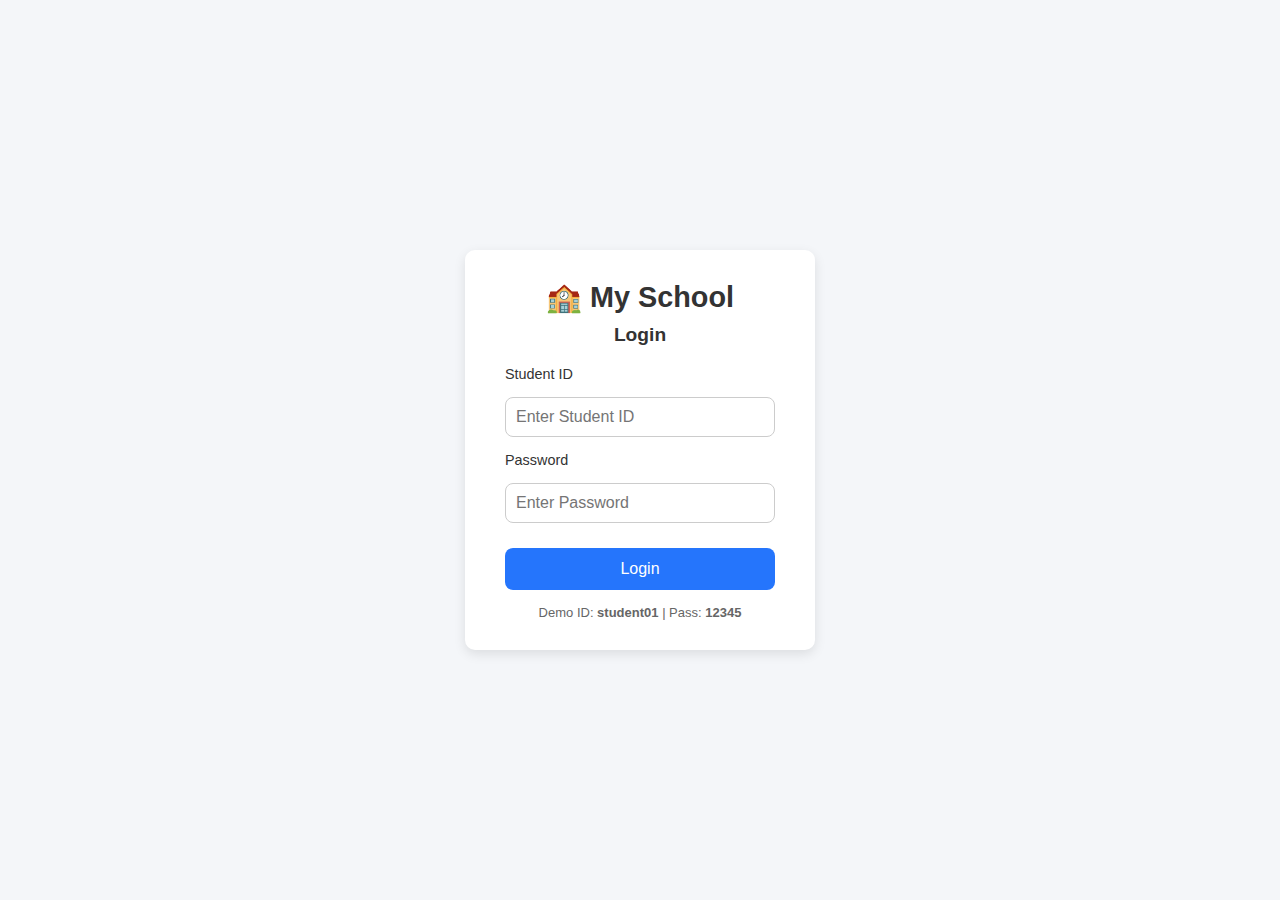
<file: index.html>
<!DOCTYPE html>
<html lang="en">
<head>
  <meta charset="UTF-8">
  <meta name="viewport" content="width=device-width, initial-scale=1.0">
  <title>School Management Login</title>
  <link rel="stylesheet" href="assets/style.css">
</head>
<body>

  <div class="login-container">
    <div class="login-box">
      <h1>🏫 My School</h1>
      <h2>Login</h2>
      
      <form>
        <label for="studentId">Student ID</label>
        <input type="text" id="studentId" placeholder="Enter Student ID">

        <label for="password">Password</label>
        <input type="password" id="password" placeholder="Enter Password">

        <button type="submit">Login</button>
      </form>

      <p class="note">Demo ID: <b>student01</b> | Pass: <b>12345</b></p>
    </div>
  </div>

</body>
</html>
</file>
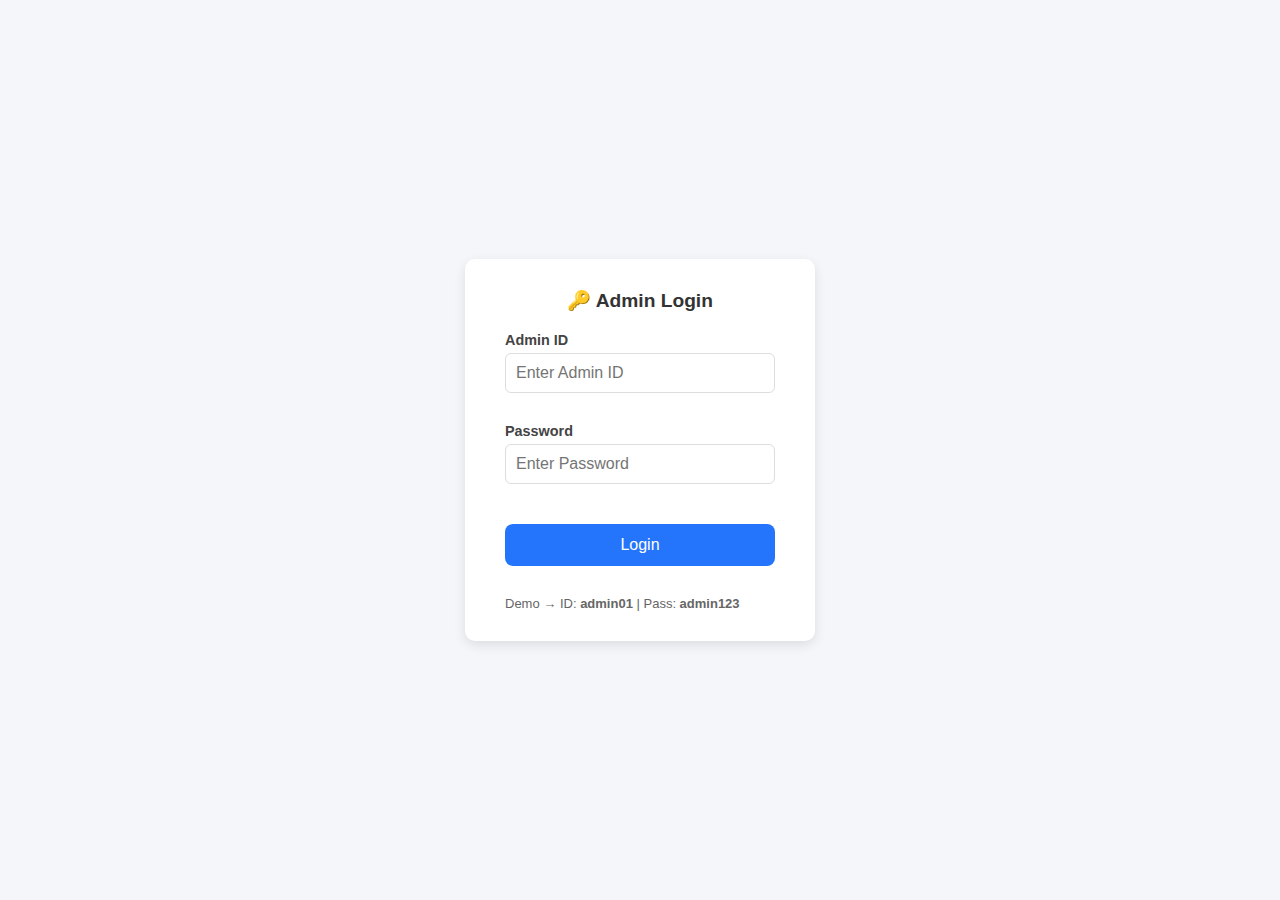
<file: admin-login.html>
<!DOCTYPE html>
<html lang="en">
<head>
  <meta charset="UTF-8">
  <meta name="viewport" content="width=device-width, initial-scale=1.0">
  <title>Admin Login - School Management</title>
  <link rel="stylesheet" href="assets/style.css">
</head>
<body>
  <div class="login-container">
    <div class="login-box">
      <h2>🔑 Admin Login</h2>
      <form id="adminLoginForm">
        <div class="form-group">
          <label for="adminid">Admin ID</label>
          <input type="text" id="adminid" placeholder="Enter Admin ID" required>
        </div>

        <div class="form-group">
          <label for="adminpass">Password</label>
          <input type="password" id="adminpass" placeholder="Enter Password" required>
        </div>

        <button type="submit">Login</button>
        <p class="note">Demo → ID: <b>admin01</b> | Pass: <b>admin123</b></p>
      </form>
      <p id="errorMsg" class="error"></p>
    </div>
  </div>

  <script src="assets/js/admin.js"></script>
</body>
</html>
</file>
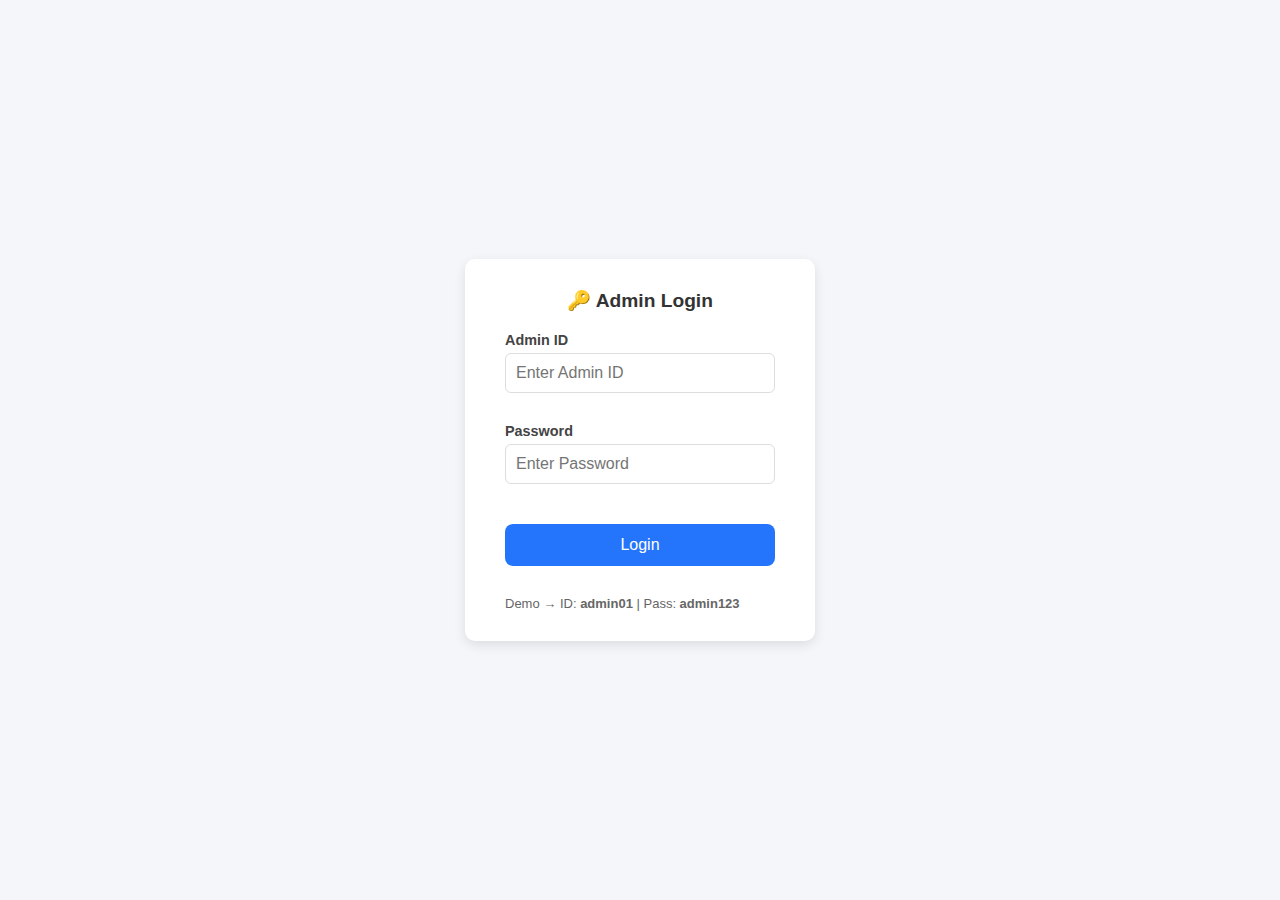
<file: admin.dashboard.html>
<!DOCTYPE html>
<html lang="en">
<head>
  <meta charset="UTF-8">
  <meta name="viewport" content="width=device-width, initial-scale=1.0">
  <title>Admin Dashboard - School Management</title>
  <link rel="stylesheet" href="assets/css/admin.css">
</head>
<body>
  <div class="sidebar">
    <h2>Admin Panel</h2>
    <ul>
      <li><a href="#" data-section="dashboard">📊 Dashboard</a></li>
      <li><a href="#" data-section="students">👨‍🎓 Students</a></li>
      <li><a href="#" data-section="teachers">👨‍🏫 Teachers</a></li>
      <li><a href="#" data-section="admission">📝 Admission</a></li>
      <li><a href="#" data-section="fees">💰 Fees</a></li>
      <li><a href="#" data-section="salary">💵 Salary</a></li>
      <li><a href="#" data-section="results">📑 Results</a></li>
    </ul>
    <button id="logoutBtn" class="logout">🚪 Logout</button>
  </div>

  <div class="main-content">
    <header>
      <h1>Welcome, Admin</h1>
    </header>

    <!-- Dashboard -->
    <section id="dashboard" class="section active">
      <h2>📊 Overview</h2>
      <div class="cards">
        <div class="card">Total Students: <span id="totalStudents">0</span></div>
        <div class="card">Total Teachers: <span id="totalTeachers">0</span></div>
        <div class="card">Pending Admissions: <span id="pendingAdmissions">0</span></div>
      </div>
    </section>

    <!-- Students -->
    <section id="students" class="section">
      <h2>👨‍🎓 Manage Students</h2>
      <form id="addStudentForm">
        <input type="text" id="studentName" placeholder="Student Name" required>
        <input type="text" id="studentId" placeholder="Student ID" required>
        <input type="password" id="studentPass" placeholder="Password" required>
        <button type="submit">Add Student</button>
      </form>
      <table>
        <thead>
          <tr>
            <th>Name</th>
            <th>ID</th>
            <th>Password</th>
          </tr>
        </thead>
        <tbody id="studentList"></tbody>
      </table>
    </section>

    <!-- Teachers -->
    <section id="teachers" class="section">
      <h2>👨‍🏫 Manage Teachers</h2>
      <form id="addTeacherForm">
        <input type="text" id="teacherName" placeholder="Teacher Name" required>
        <input type="text" id="teacherId" placeholder="Teacher ID" required>
        <input type="password" id="teacherPass" placeholder="Password" required>
        <button type="submit">Add Teacher</button>
      </form>
      <table>
        <thead>
          <tr>
            <th>Name</th>
            <th>ID</th>
            <th>Password</th>
          </tr>
        </thead>
        <tbody id="teacherList"></tbody>
      </table>
    </section>

    <!-- Admission -->
    <section id="admission" class="section">
      <h2>📝 Admission Notices</h2>
      <textarea id="admissionNotice" placeholder="Write admission notice..."></textarea>
      <button id="saveAdmission">Save Notice</button>
      <div id="admissionList"></div>
    </section>

    <!-- Fees -->
    <section id="fees" class="section">
      <h2>💰 Student Fees</h2>
      <form id="feeForm">
        <input type="text" id="feeStudentId" placeholder="Student ID" required>
        <input type="number" id="feeAmount" placeholder="Fee Amount" required>
        <button type="submit">Add Fee</button>
      </form>
      <ul id="feeList"></ul>
    </section>

    <!-- Salary -->
    <section id="salary" class="section">
      <h2>💵 Teacher Salary</h2>
      <form id="salaryForm">
        <input type="text" id="salaryTeacherId" placeholder="Teacher ID" required>
        <input type="number" id="salaryAmount" placeholder="Salary Amount" required>
        <button type="submit">Add Salary</button>
      </form>
      <ul id="salaryList"></ul>
    </section>

    <!-- Results -->
    <section id="results" class="section">
      <h2>📑 Student Results</h2>
      <form id="resultForm">
        <input type="text" id="resultStudentId" placeholder="Student ID" required>
        <input type="text" id="resultSubject" placeholder="Subject" required>
        <input type="number" id="resultMarks" placeholder="Marks" required>
        <button type="submit">Add Result</button>
      </form>
      <ul id="resultList"></ul>
    </section>
  </div>

  <script src="assets/js/admin.js"></script>
</body>
</html>
</file>
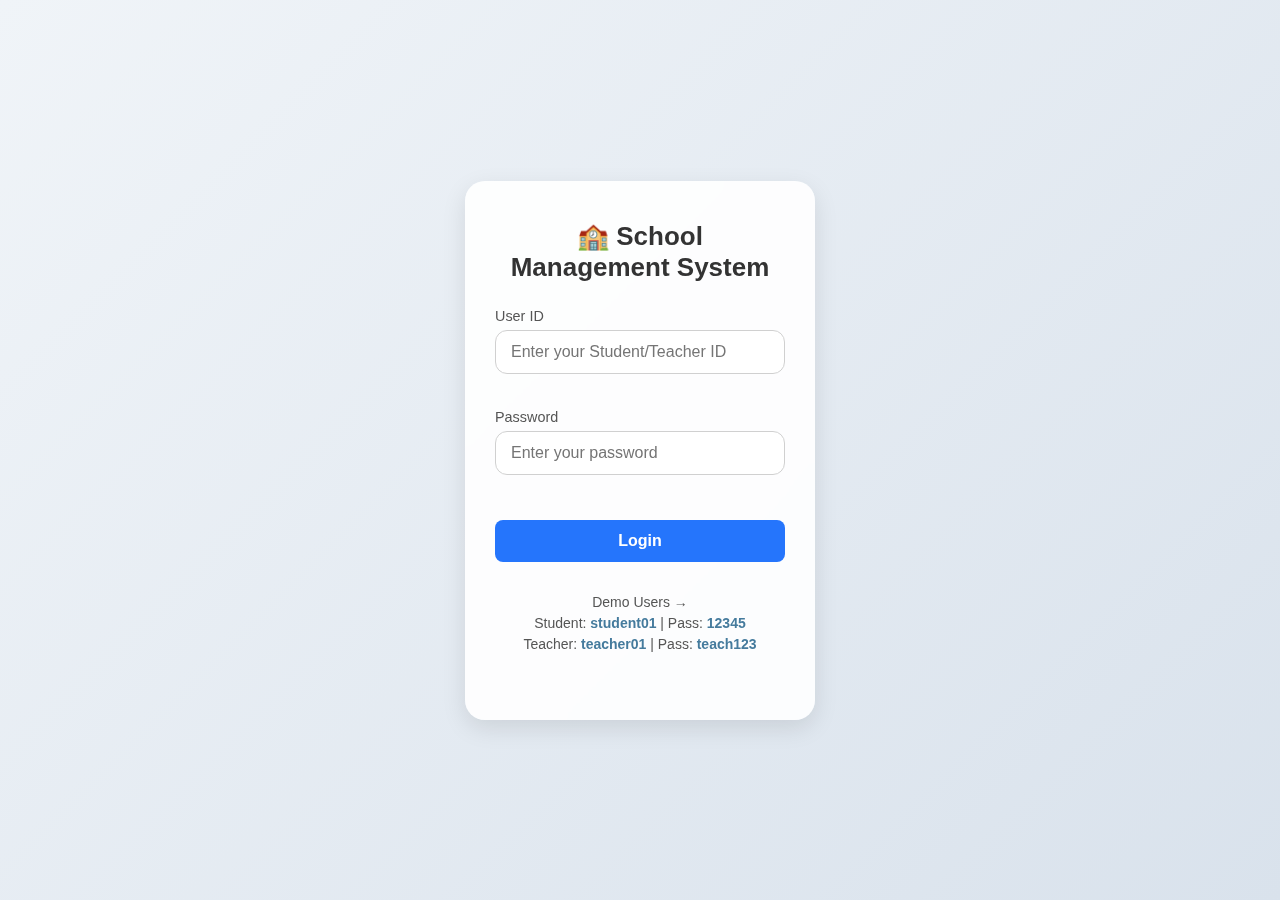
<file: attendance.html>
<!DOCTYPE html>
<html lang="en">
<head>
  <meta charset="UTF-8">
  <meta name="viewport" content="width=device-width, initial-scale=1.0">
  <title>Attendance - My School</title>
  <link rel="stylesheet" href="assets/style.css">
</head>
<body>

<div class="dashboard">

  <!-- Sidebar -->
  <aside class="sidebar">
    <h2>🏫 My School</h2>
    <nav>
      <ul>
        <li><a href="dashboard.html">Dashboard</a></li>
        <li><a href="students.html">Students</a></li>
        <li><a href="teachers.html">Teachers</a></li>
        <li><a href="routine.html">Routine</a></li>
        <li><a href="attendance.html" class="active">Attendance</a></li>
        <li><a href="fees.html">Fees</a></li>
        <li><a href="results.html">Results</a></li>
      </ul>
    </nav>
    <button id="logoutBtn" class="logout">Logout</button>
  </aside>

  <!-- Main Content -->
  <main class="main-content">
    <header class="header">
      <h1>Attendance</h1>
    </header>

    <section class="table-section">
      <h2>Mark Attendance</h2>
      <table class="styled-table" id="attendanceTable">
        <thead>
          <tr>
            <th>ID</th>
            <th>Name</th>
            <th>Class</th>
            <th>Section</th>
            <th>Attendance</th>
          </tr>
        </thead>
        <tbody>
          <!-- JS populate -->
        </tbody>
      </table>
      <button id="saveAttendance" class="btn-add">Save Attendance</button>
    </section>
  </main>

</div>

<script src="assets/js/attendence.js"></script>
</body>
</html>
</file>
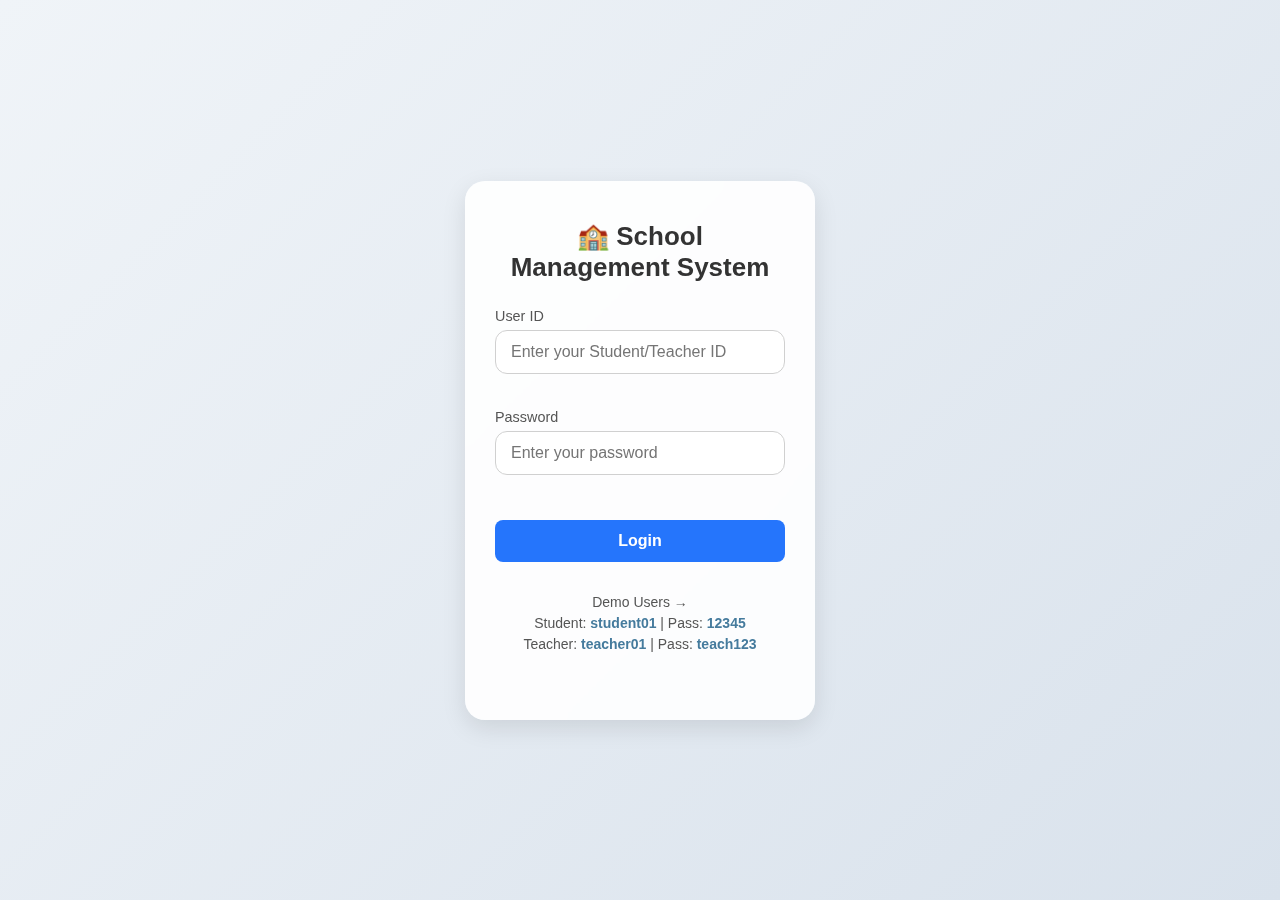
<file: dashboard.html>
<!DOCTYPE html>
<html lang="en">
<head>
  <meta charset="UTF-8">
  <meta name="viewport" content="width=device-width, initial-scale=1.0">
  <title>School Dashboard</title>
  <link rel="stylesheet" href="assets/style.css">
</head>
<body>

  <div class="dashboard">

    <!-- Sidebar -->
    <aside class="sidebar">
      <h2>🏫 My School</h2>
      <nav>
        <ul>
          <li><a href="dashboard.html" class="active">Dashboard</a></li>
          <li><a href="students.html">Students</a></li>
          <li><a href="teachers.html">Teachers</a></li>
          <li><a href="routine.html">Routine</a></li>
          <li><a href="attendance.html">Attendance</a></li>
          <li><a href="fees.html">Fees</a></li>
          <li><a href="results.html">Results</a></li>
        </ul>
      </nav>
      <button id="logoutBtn" class="logout">Logout</button>
    </aside>

    <!-- Main Content -->
    <main class="main-content">

      <!-- Header -->
      <header class="header">
        <h1>Dashboard</h1>
        <span id="welcomeUser"></span>
      </header>

      <!-- Dashboard Cards -->
      <section class="cards">
        <div class="card">
          <h3>Total Students</h3>
          <p>120</p>
        </div>
        <div class="card">
          <h3>Total Teachers</h3>
          <p>15</p>
        </div>
        <div class="card">
          <h3>Attendance Today</h3>
          <p>95%</p>
        </div>
        <div class="card">
          <h3>Pending Fees</h3>
          <p>20</p>
        </div>
      </section>

      <!-- Notices -->
      <section class="notices">
        <h2>📢 Notices</h2>
        <ul>
          <li>Exam starts from 20th Sept</li>
          <li>Fees submission deadline: 15th Sept</li>
          <li>Holiday on 25th Sept</li>
        </ul>
      </section>

    </main>

  </div>

  <!-- JS -->
  <script src="assets/js/dashboard.js"></script>
</body>
</html>
</file>
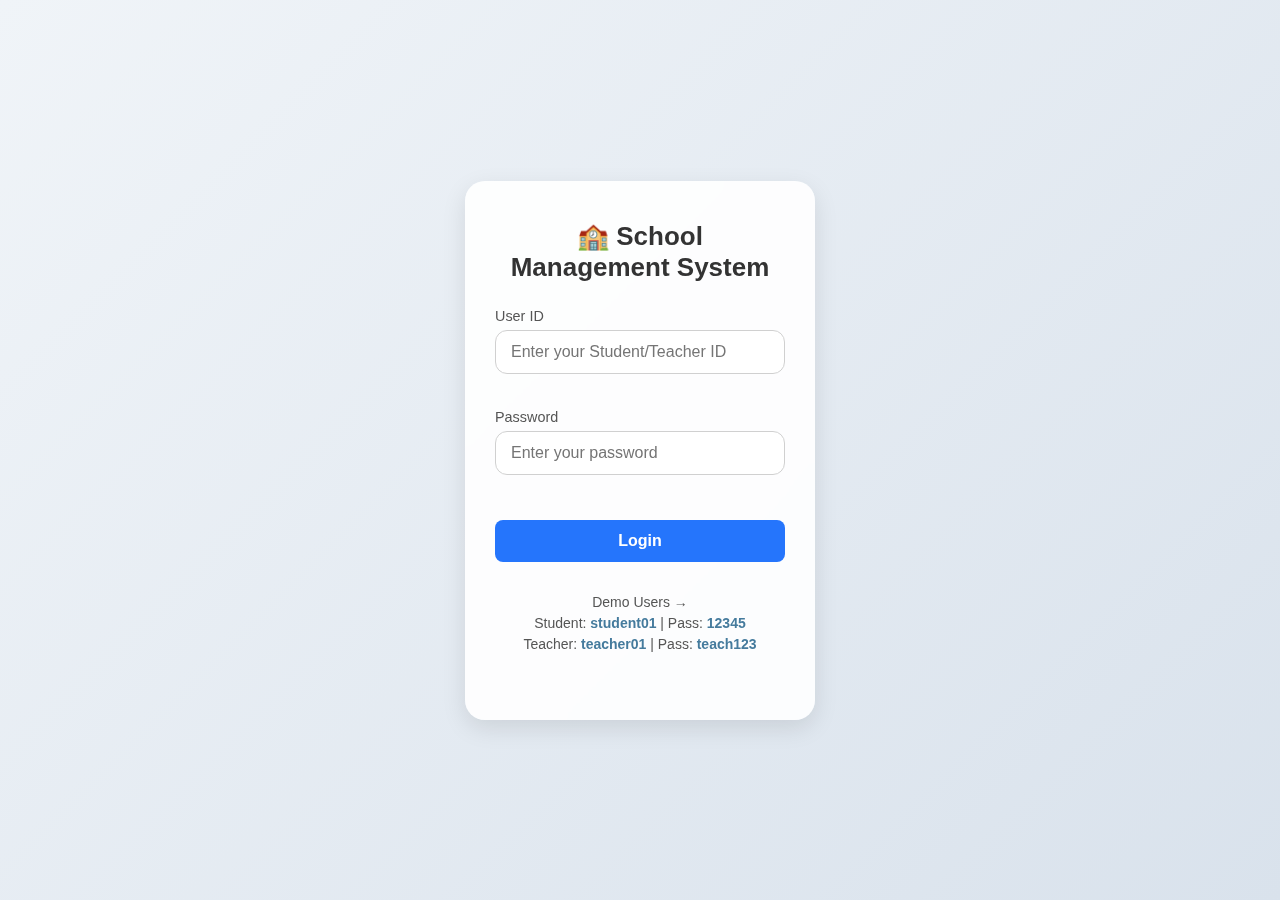
<file: fees.html>
<!DOCTYPE html>
<html lang="en">
<head>
  <meta charset="UTF-8">
  <meta name="viewport" content="width=device-width, initial-scale=1.0">
  <title>Fees - My School</title>
  <link rel="stylesheet" href="assets/style.css">
</head>
<body>

<div class="dashboard">

  <!-- Sidebar -->
  <aside class="sidebar">
    <h2>🏫 My School</h2>
    <nav>
      <ul>
        <li><a href="dashboard.html">Dashboard</a></li>
        <li><a href="students.html">Students</a></li>
        <li><a href="teachers.html">Teachers</a></li>
        <li><a href="routine.html">Routine</a></li>
        <li><a href="attendance.html">Attendance</a></li>
        <li><a href="fees.html" class="active">Fees</a></li>
        <li><a href="results.html">Results</a></li>
      </ul>
    </nav>
    <button id="logoutBtn" class="logout">Logout</button>
  </aside>

  <!-- Main Content -->
  <main class="main-content">
    <header class="header">
      <h1>Fees</h1>
    </header>

    <!-- Cards -->
    <section class="student-cards" id="feeCards">
      <!-- JS populate -->
    </section>

    <!-- Table -->
    <section class="table-section">
      <h2>All Students Fees</h2>
      <table class="styled-table" id="feesTable">
        <thead>
          <tr>
            <th>ID</th>
            <th>Name</th>
            <th>Class</th>
            <th>Section</th>
            <th>Amount ($)</th>
            <th>Status</th>
            <th>Action</th>
          </tr>
        </thead>
        <tbody>
          <!-- JS populate -->
        </tbody>
      </table>
    </section>
  </main>

</div>

<script src="assets/js/fees.js"></script>
</body>
</html>
</file>
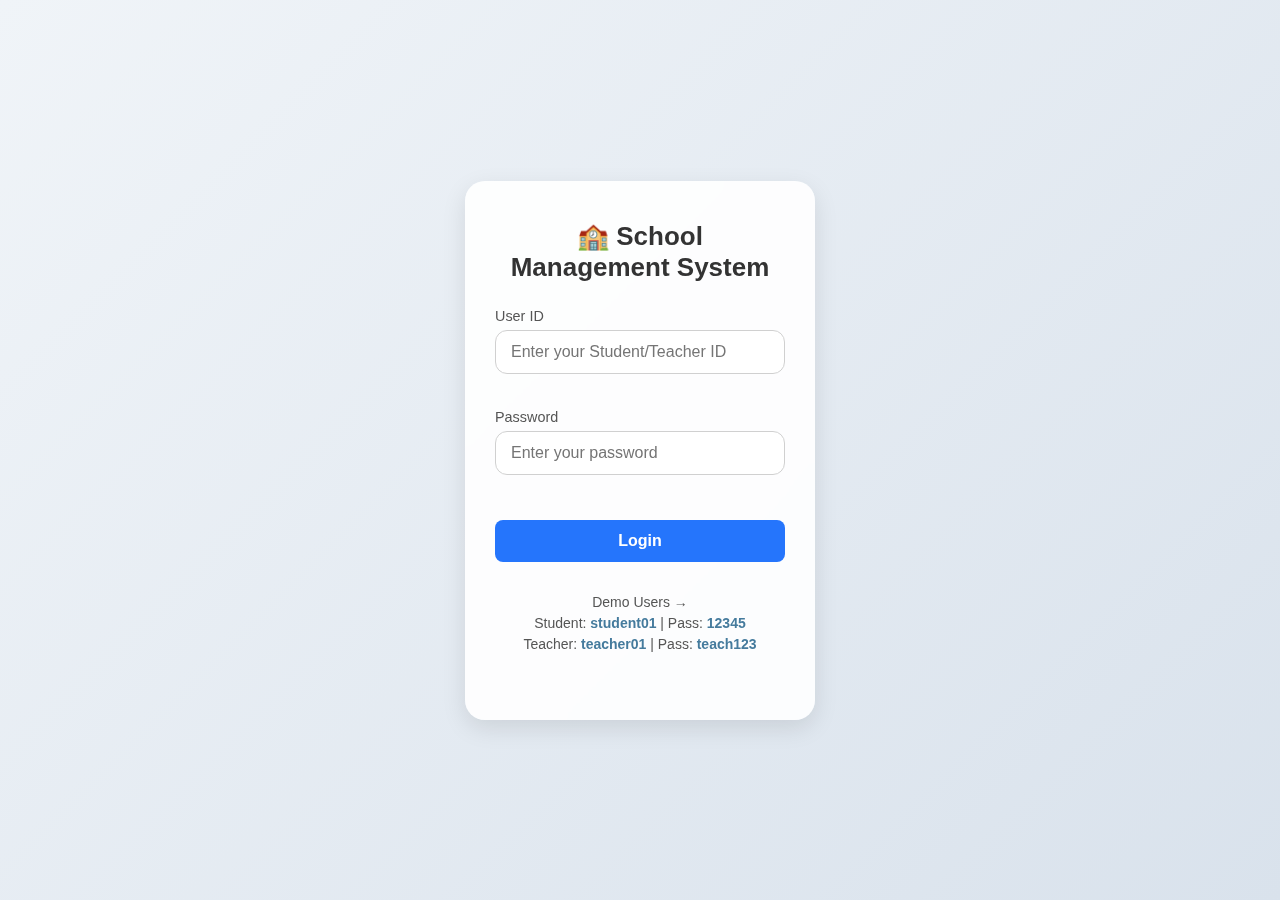
<file: login.html>
<!DOCTYPE html>
<html lang="en">
<head>
  <meta charset="UTF-8">
  <meta name="viewport" content="width=device-width, initial-scale=1.0">
  <title>School Management - Login</title>
  <link rel="stylesheet" href="assets/style.css">
  <style>
    /* ===== General Reset ===== */
    * { margin:0; padding:0; box-sizing:border-box; font-family: 'Poppins', sans-serif; }
    body { height:100vh; display:flex; justify-content:center; align-items:center; background: linear-gradient(135deg, #f0f4f8, #d9e2ec); }

    /* ===== Login Container ===== */
    .login-container { width:100%; max-width:400px; padding:20px; }

    /* ===== Glass Login Box ===== */
    .login-box {
      background: rgba(255, 255, 255, 0.9);
      backdrop-filter: blur(10px);
      border-radius: 20px;
      padding: 40px 30px;
      box-shadow: 0 8px 25px rgba(0,0,0,0.1);
      text-align: center;
      transition: 0.3s ease;
    }
    .login-box:hover { transform: translateY(-5px); box-shadow: 0 12px 35px rgba(0,0,0,0.15); }
    .login-box h2 { font-size:26px; color:#333; margin-bottom:25px; }

    /* ===== Form Fields ===== */
    .form-group { margin-bottom:20px; text-align:left; }
    .form-group label { display:block; margin-bottom:6px; font-weight:500; color:#555; }
    .form-group input {
      width:100%; padding:12px 15px; border-radius:12px; border:1px solid #d0d0d0; font-size:16px; transition:0.3s;
    }
    .form-group input:focus { border-color:#a8dadc; outline:none; box-shadow:0 0 10px rgba(168,218,220,0.4); }

    /* ===== Button ===== */
    button {
      width:100%; padding:14px; border:none; border-radius:12px; background:#a8dadc; color:#fff; font-size:16px; font-weight:600; cursor:pointer; transition:0.3s;
    }
    button:hover { background:#457b9d; transform:translateY(-2px); box-shadow:0 6px 15px rgba(70,123,157,0.4); }

    /* ===== Note ===== */
    .note { font-size:14px; margin-top:15px; color:#555; line-height:1.5; text-align:center; }
    .note b { color:#457b9d; }

    /* ===== Error message ===== */
    .error { color:#e63946; font-weight:500; margin-top:10px; text-align:center; }

    /* ===== Responsive ===== */
    @media(max-width:480px){ .login-box{ padding:30px 20px; } }
  </style>
</head>
<body>

  <div class="login-container">
    <div class="login-box">
      <h2>🏫 School Management System</h2>

      <form id="loginForm">
        <div class="form-group">
          <label for="userid">User ID</label>
          <input type="text" id="userid" placeholder="Enter your Student/Teacher ID" required>
        </div>

        <div class="form-group">
          <label for="password">Password</label>
          <input type="password" id="password" placeholder="Enter your password" required>
        </div>

        <button type="submit">Login</button>

        <p class="note">
          Demo Users → <br>
          Student: <b>student01</b> | Pass: <b>12345</b><br>
          Teacher: <b>teacher01</b> | Pass: <b>teach123</b>
        </p>

        <p id="errorMsg" class="error"></p>
      </form>
    </div>
  </div>

  <script>
    // ===== Demo login functionality =====
    const loginForm = document.getElementById('loginForm');
    const errorMsg = document.getElementById('errorMsg');

    loginForm.addEventListener('submit', function(e){
      e.preventDefault();

      const userid = document.getElementById('userid').value.trim();
      const password = document.getElementById('password').value.trim();

      // Demo users
      const users = [
        { id:'student01', pass:'12345', role:'student' },
        { id:'teacher01', pass:'teach123', role:'teacher' }
      ];

      const user = users.find(u => u.id === userid && u.pass === password);

      if(user){
        localStorage.setItem('loggedInUser', JSON.stringify(user));
        if(user.role === 'teacher'){
          window.location.href = 'teacher.dashboard.html';
        } else {
          window.location.href = 'student.dashboard.html';
        }
      } else {
        errorMsg.textContent = "Invalid ID or Password!";
      }
    });
  </script>

</body>
</html>
</file>
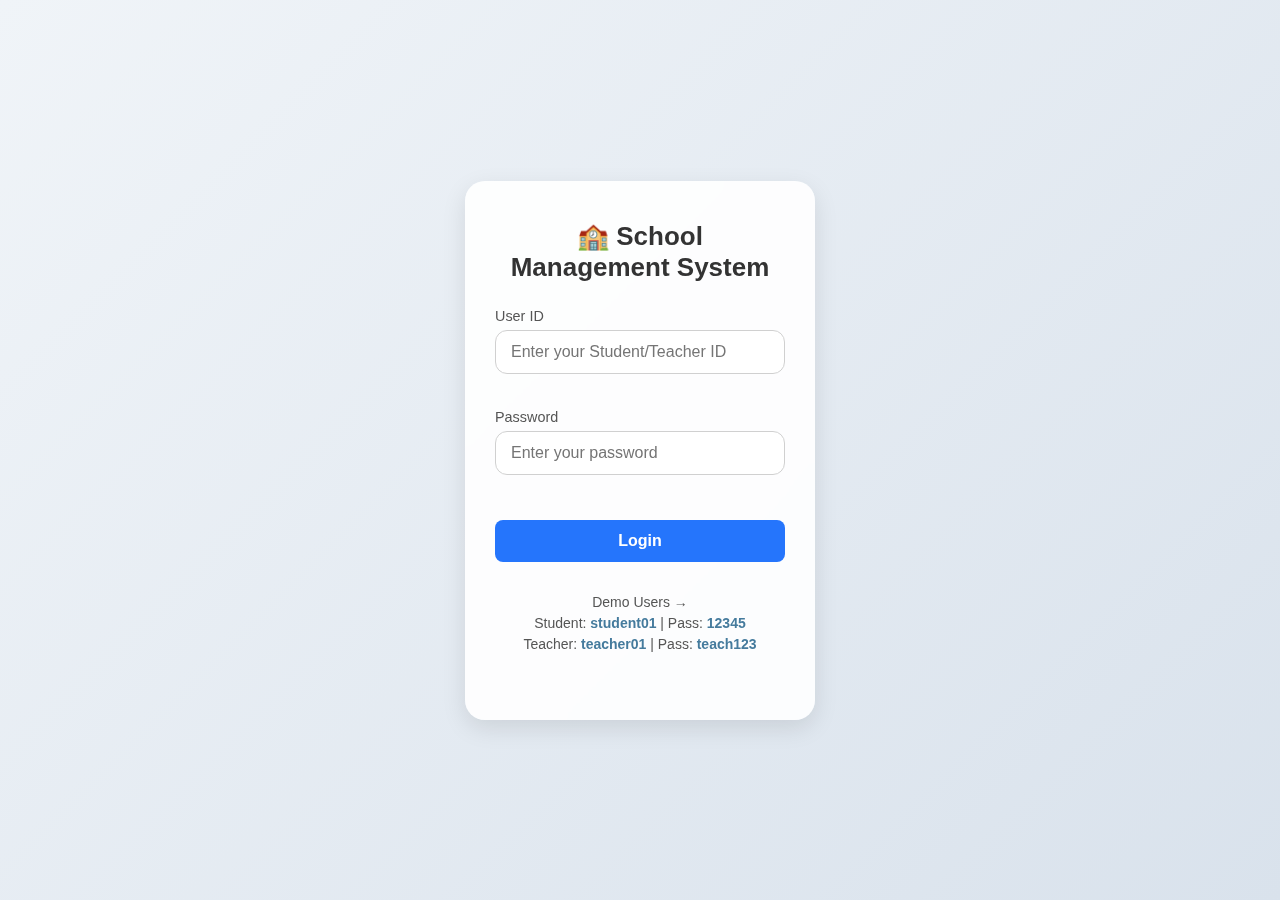
<file: results.html>
<!DOCTYPE html>
<html lang="en">
<head>
  <meta charset="UTF-8">
  <meta name="viewport" content="width=device-width, initial-scale=1.0">
  <title>Results - My School</title>
  <link rel="stylesheet" href="assets/style.css">
</head>
<body>

<div class="dashboard">

  <!-- Sidebar -->
  <aside class="sidebar">
    <h2>🏫 My School</h2>
    <nav>
      <ul>
        <li><a href="dashboard.html">Dashboard</a></li>
        <li><a href="students.html">Students</a></li>
        <li><a href="teachers.html">Teachers</a></li>
        <li><a href="routine.html">Routine</a></li>
        <li><a href="attendance.html">Attendance</a></li>
        <li><a href="fees.html">Fees</a></li>
        <li><a href="results.html" class="active">Results</a></li>
      </ul>
    </nav>
    <button id="logoutBtn" class="logout">Logout</button>
  </aside>

  <!-- Main Content -->
  <main class="main-content">
    <header class="header">
      <h1>Results</h1>
    </header>

    <!-- Cards -->
    <section class="student-cards" id="resultCards">
      <!-- JS populate -->
    </section>

    <!-- Table -->
    <section class="table-section">
      <h2>All Students Results</h2>
      <table class="styled-table" id="resultsTable">
        <thead>
          <tr>
            <th>ID</th>
            <th>Name</th>
            <th>Class</th>
            <th>Section</th>
            <th>Result</th>
            <th>Action</th>
          </tr>
        </thead>
        <tbody>
          <!-- JS populate -->
        </tbody>
      </table>
    </section>
  </main>

</div>

<script src="assets/js/result.js"></script>
</body>
</html>
</file>
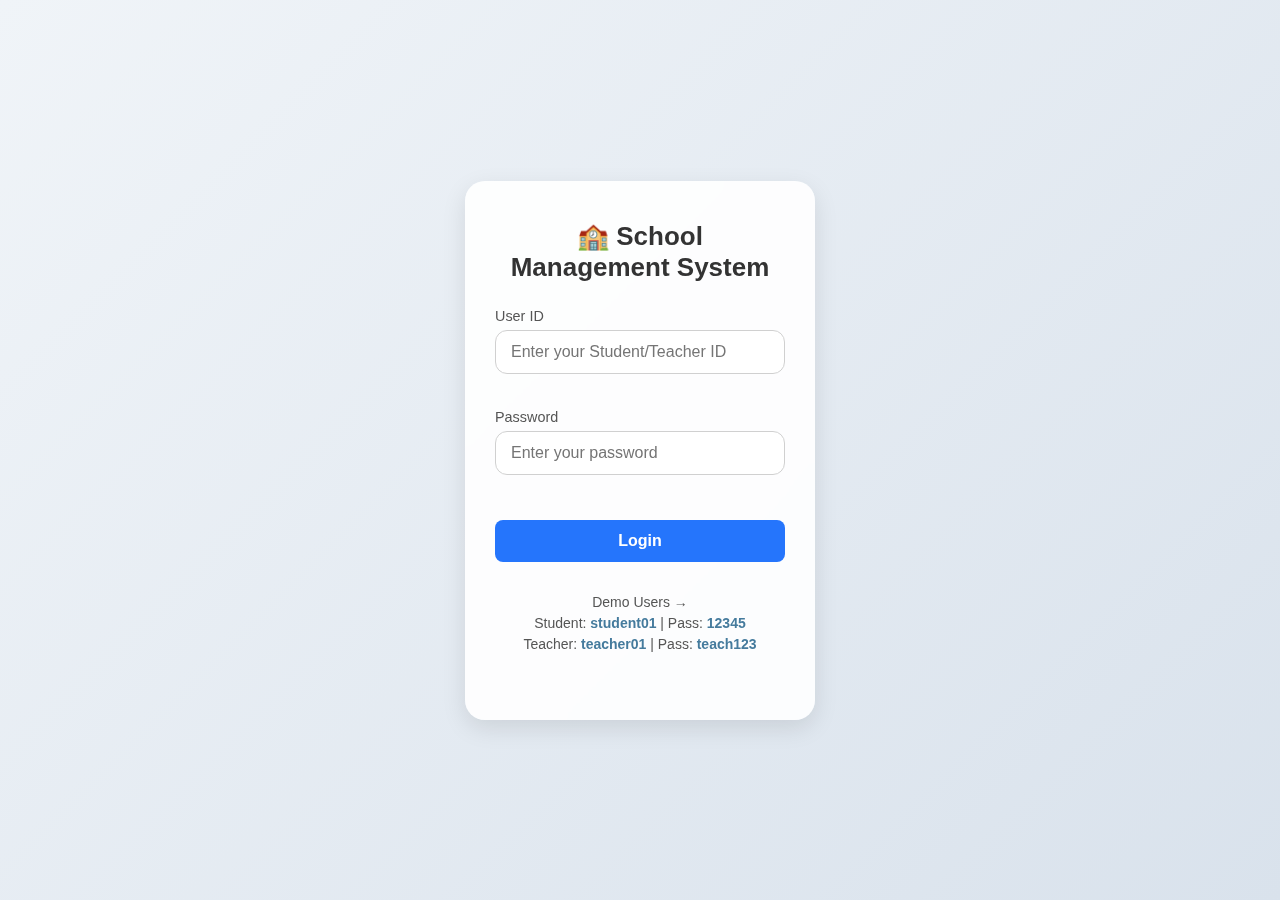
<file: students.html>
<!DOCTYPE html>
<html lang="en">
<head>
  <meta charset="UTF-8">
  <meta name="viewport" content="width=device-width, initial-scale=1.0">
  <title>Students - My School</title>
  <link rel="stylesheet" href="assets/style.css">
</head>
<body>

  <div class="dashboard">

    <!-- Sidebar -->
    <aside class="sidebar">
      <h2>🏫 My School</h2>
      <nav>
        <ul>
          <li><a href="dashboard.html">Dashboard</a></li>
          <li><a href="students.html" class="active">Students</a></li>
          <li><a href="teachers.html">Teachers</a></li>
          <li><a href="routine.html">Routine</a></li>
          <li><a href="attendance.html">Attendance</a></li>
          <li><a href="fees.html">Fees</a></li>
          <li><a href="results.html">Results</a></li>
        </ul>
      </nav>
      <button id="logoutBtn" class="logout">Logout</button>
    </aside>

    <!-- Main Content -->
    <main class="main-content">
      <header class="header">
        <h1>Students</h1>
        <button id="addStudentBtn" class="btn-add">+ Add Student</button>
      </header>

      <!-- Students Cards -->
      <section class="student-cards" id="studentCards">
        <!-- JS will populate cards -->
      </section>

      <!-- Students Table -->
      <section class="table-section">
        <h2>Student Details</h2>
        <table class="styled-table" id="studentTable">
          <thead>
            <tr>
              <th>ID</th>
              <th>Name</th>
              <th>Class</th>
              <th>Section</th>
              <th>Result</th>
              <th>Fees</th>
              <th>Attendance</th>
              <th>Action</th>
            </tr>
          </thead>
          <tbody>
            <!-- JS will populate -->
          </tbody>
        </table>
      </section>
    </main>

  </div>

  <script src="assets/js/students.js"></script>
</body>
</html>
</file>
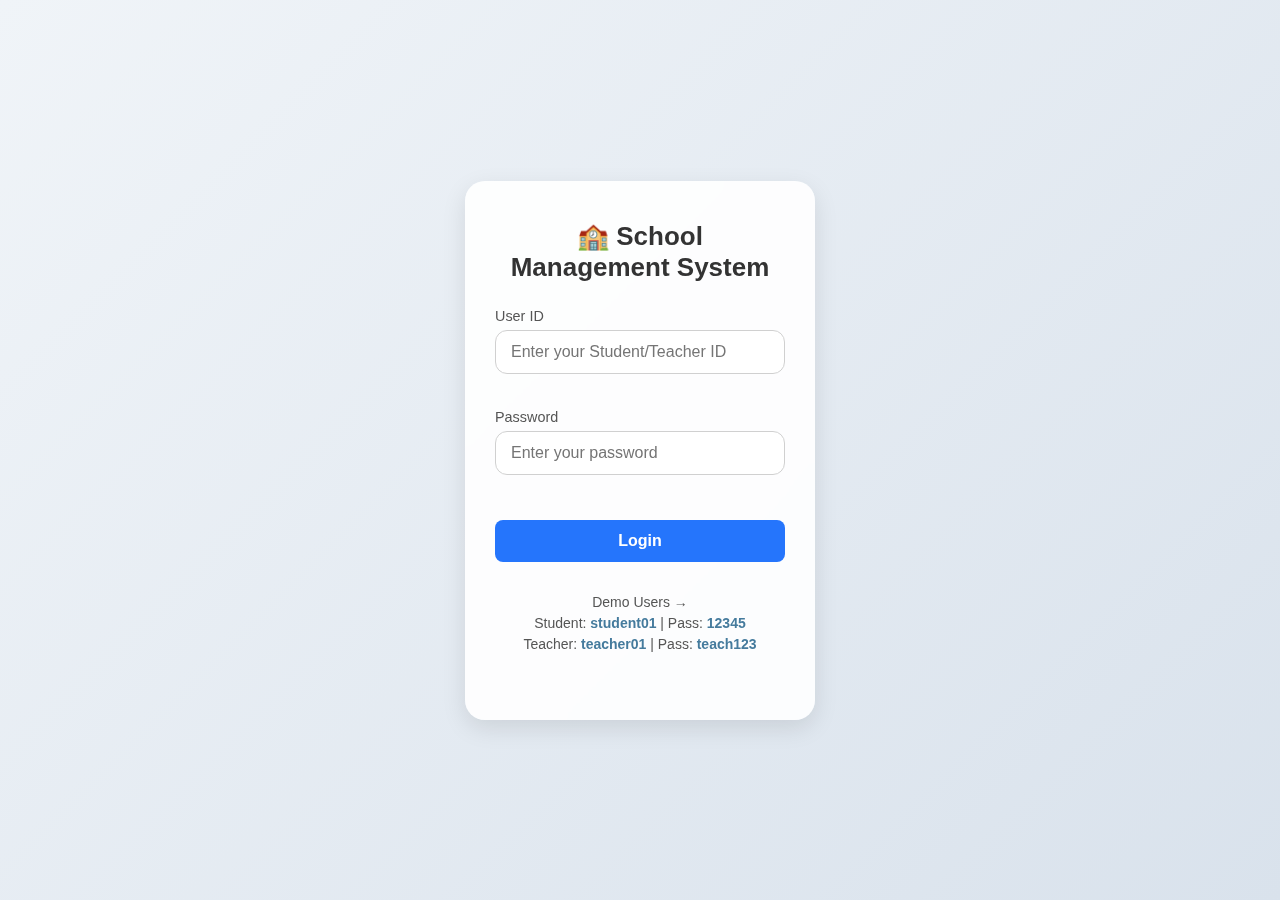
<file: teachers.html>
<!DOCTYPE html>
<html lang="en">
<head>
  <meta charset="UTF-8">
  <meta name="viewport" content="width=device-width, initial-scale=1.0">
  <title>Teachers - My School</title>
  <link rel="stylesheet" href="assets/style.css">
</head>
<body>

<div class="dashboard">

  <!-- Sidebar -->
  <aside class="sidebar">
    <h2>🏫 My School</h2>
    <nav>
      <ul>
        <li><a href="dashboard.html">Dashboard</a></li>
        <li><a href="students.html">Students</a></li>
        <li><a href="teachers.html" class="active">Teachers</a></li>
        <li><a href="routine.html">Routine</a></li>
        <li><a href="attendance.html">Attendance</a></li>
        <li><a href="fees.html">Fees</a></li>
        <li><a href="results.html">Results</a></li>
      </ul>
    </nav>
    <button id="logoutBtn" class="logout">Logout</button>
  </aside>

  <!-- Main Content -->
  <main class="main-content">
    <header class="header">
      <h1>Students</h1>
      <button id="addStudentBtn" class="btn-add">+ Add Student</button>
    </header>

    <!-- Student Cards -->
    <section class="student-cards" id="studentCards">
      <!-- JS will populate -->
    </section>

    <!-- Student Table -->
    <section class="table-section">
      <h2>All Students</h2>
      <table class="styled-table" id="studentTable">
        <thead>
          <tr>
            <th>ID</th>
            <th>Name</th>
            <th>Class</th>
            <th>Section</th>
            <th>Attendance</th>
            <th>Action</th>
          </tr>
        </thead>
        <tbody>
          <!-- JS will populate -->
        </tbody>
      </table>
    </section>
  </main>

</div>

<!-- Student Detail Modal -->
<div id="studentModal" class="modal">
  <div class="modal-content">
    <span class="close">&times;</span>
    <h2>Student Details</h2>
    <div id="modalBody">
      <!-- JS will populate details -->
    </div>
  </div>
</div>

<script src="assets/js/teachers.js"></script>
</body>
</html>
</file>
<file: assets/css/admin.css>
body {
    margin: 0;
    font-family: Arial, sans-serif;
    display: flex;
  }
  
  .sidebar {
    width: 220px;
    background: #2c3e50;
    color: white;
    height: 100vh;
    padding: 20px;
  }
  
  .sidebar h2 {
    text-align: center;
    margin-bottom: 20px;
  }
  
  .sidebar ul {
    list-style: none;
    padding: 0;
  }
  
  .sidebar ul li {
    margin: 15px 0;
  }
  
  .sidebar ul li a {
    color: white;
    text-decoration: none;
    display: block;
    padding: 8px;
    border-radius: 5px;
  }
  
  .sidebar ul li a:hover {
    background: #34495e;
  }
  
  .logout {
    margin-top: 20px;
    width: 100%;
    padding: 10px;
    background: #e74c3c;
    border: none;
    color: white;
    border-radius: 5px;
    cursor: pointer;
  }
  
  .main-content {
    flex: 1;
    padding: 20px;
    background: #ecf0f1;
    overflow-y: auto;
  }
  
  header h1 {
    margin-bottom: 20px;
  }
  
  .section {
    display: none;
    margin-top: 20px;
  }
  
  .section.active {
    display: block;
  }
  
  .cards {
    display: flex;
    gap: 20px;
  }
  
  .card {
    background: white;
    padding: 15px;
    border-radius: 10px;
    box-shadow: 0 2px 5px rgba(0,0,0,0.1);
    flex: 1;
    text-align: center;
  }
  
  form {
    margin-bottom: 15px;
    display: flex;
    gap: 10px;
    flex-wrap: wrap;
  }
  
  form input, form textarea, form button {
    padding: 8px;
    border: 1px solid #ccc;
    border-radius: 5px;
  }
  
  form button {
    background: #3498db;
    color: white;
    border: none;
    cursor: pointer;
  }
  
  form button:hover {
    background: #2980b9;
  }
  
  table {
    width: 100%;
    border-collapse: collapse;
    background: white;
  }
  
  table th, table td {
    border: 1px solid #ddd;
    padding: 8px;
    text-align: center;
  }
  
  table th {
    background: #3498db;
    color: white;
  }
</file>
<file: assets/style.css>
/* Reset */
* {
    margin: 0;
    padding: 0;
    box-sizing: border-box;
    font-family: "Poppins", sans-serif;
  }
  
  /* Background */
  body {
    background: linear-gradient(135deg, #6a11cb, #2575fc);
    height: 100vh;
    display: flex;
    justify-content: center;
    align-items: center;
  }
  
  /* Container */
  .login-container {
    width: 100%;
    max-width: 400px;
  }
  
  /* Login Box */
  .login-box {
    background: #fff;
    padding: 2rem;
    border-radius: 12px;
    box-shadow: 0 8px 20px rgba(0,0,0,0.2);
    text-align: center;
  }
  
  .login-box h1 {
    font-size: 1.8rem;
    margin-bottom: 10px;
    color: #333;
  }
  
  .login-box h2 {
    font-size: 1.2rem;
    margin-bottom: 20px;
    color: #666;
  }
  
  .login-box form {
    display: flex;
    flex-direction: column;
    gap: 15px;
    text-align: left;
  }
  
  .login-box label {
    font-weight: 500;
    color: #333;
    font-size: 0.9rem;
  }
  
  .login-box input {
    padding: 10px;
    border-radius: 8px;
    border: 1px solid #ccc;
    font-size: 1rem;
  }
  
  .login-box button {
    padding: 12px;
    border: none;
    border-radius: 8px;
    background: #2575fc;
    color: #fff;
    font-size: 1rem;
    cursor: pointer;
    transition: 0.3s;
  }
  
  .login-box button:hover {
    background: #1b5edb;
  }
  
  .note {
    margin-top: 15px;
    font-size: 0.85rem;
    color: #555;
  }
  
 /* Reset */
* {
    margin: 0;
    padding: 0;
    box-sizing: border-box;
    font-family: "Poppins", sans-serif;
  }
  
  body {
    height: 100vh;
    background: #f4f6fb;
  }
  
  /* Dashboard Layout */
  .dashboard {
    display: flex;
    height: 100vh;
    width: 100%;
  }
  
  /* Sidebar */
  .sidebar {
    width: 220px;
    background: #1b1f38;
    color: #fff;
    padding: 20px;
    flex-shrink: 0;
  }
  
  .sidebar h2 {
    font-size: 1.4rem;
    margin-bottom: 30px;
  }
  
  .sidebar nav ul {
    list-style: none;
  }
  
  .sidebar nav ul li {
    margin: 15px 0;
  }
  
  .sidebar nav ul li a {
    color: #ddd;
    text-decoration: none;
    display: block;
    padding: 8px 12px;
    border-radius: 6px;
    transition: 0.3s;
  }
  
  .sidebar nav ul li a:hover,
  .sidebar nav ul li a.active {
    background: #2575fc;
    color: #fff;
  }
  
  /* Main Content */
  .main-content {
    flex: 1;
    padding: 20px;
    overflow-y: auto;
    width: 100%;
  }
  
  /* Header */
  .header {
    display: flex;
    justify-content: space-between;
    align-items: center;
    margin-bottom: 20px;
  }
  
  .header h1 {
    color: #333;
  }
  
  .header .profile {
    display: flex;
    gap: 10px;
    align-items: center;
  }
  
  .logout {
    background: #e74c3c;
    border: none;
    color: #fff;
    padding: 6px 12px;
    border-radius: 6px;
    cursor: pointer;
    transition: 0.3s;
  }
  
  .logout:hover {
    background: #c0392b;
  }
  
  /* Cards */
  .cards {
    display: grid;
    grid-template-columns: repeat(auto-fit, minmax(250px, 1fr));
    gap: 20px;
    margin-bottom: 30px;
    width: 100%;
  }
  
  .card {
    background: #fff;
    padding: 20px;
    border-radius: 12px;
    text-align: center;
    box-shadow: 0 4px 10px rgba(0,0,0,0.1);
  }
  
  .card h3 {
    color: #555;
    margin-bottom: 10px;
  }
  
  .card p {
    font-size: 1.5rem;
    font-weight: bold;
    color: #2575fc;
  }
  
  /* Notices */
  .notices {
    background: #fff;
    padding: 20px;
    border-radius: 12px;
    box-shadow: 0 4px 10px rgba(0,0,0,0.1);
  }
  
  .notices h2 {
    margin-bottom: 10px;
    color: #333;
  }
  
  .notices ul {
    list-style: none;
  }
  
  .notices ul li {
    margin: 8px 0;
    color: #555;
  }
  

  /* Add Button */
.btn-add {
    background: #2575fc;
    color: #fff;
    border: none;
    padding: 8px 14px;
    border-radius: 6px;
    cursor: pointer;
    transition: 0.3s;
  }
  
  .btn-add:hover {
    background: #1b5edb;
  }
  
  /* Table Style */
  .table-section {
    background: #fff;
    padding: 20px;
    border-radius: 12px;
    box-shadow: 0 4px 10px rgba(0,0,0,0.1);
  }
  
  .styled-table {
    width: 100%;
    border-collapse: collapse;
  }
  
  .styled-table thead {
    background: #2575fc;
    color: #fff;
  }
  
  .styled-table th,
  .styled-table td {
    padding: 12px;
    text-align: left;
    border-bottom: 1px solid #ddd;
  }
  
  .styled-table tr:hover {
    background: #f1f5ff;
  }
  
  /* Action Buttons */
  .btn-edit, .btn-delete {
    padding: 6px 10px;
    border: none;
    border-radius: 4px;
    cursor: pointer;
    margin-right: 5px;
  }
  
  .btn-edit {
    background: #2ecc71;
    color: #fff;
  }
  
  .btn-edit:hover {
    background: #27ae60;
  }
  
  .btn-delete {
    background: #e74c3c;
    color: #fff;
  }
  
  .btn-delete:hover {
    background: #c0392b;
  }
  


  * {
    margin: 0;
    padding: 0;
    box-sizing: border-box;
    font-family: Arial, sans-serif;
  }
  
  body {
    display: flex;
    justify-content: center;
    align-items: center;
    height: 100vh;
    background: linear-gradient(135deg, #4facfe, #00f2fe);
  }
  
  .login-container {
    display: flex;
    justify-content: center;
    align-items: center;
    width: 100%;
  }
  
  .login-box {
    background: #fff;
    padding: 30px 40px;
    border-radius: 10px;
    width: 350px;
    box-shadow: 0px 4px 12px rgba(0,0,0,0.1);
    text-align: center;
  }
  
  .login-box h2 {
    margin-bottom: 20px;
    color: #333;
  }
  
  .form-group {
    text-align: left;
    margin-bottom: 15px;
  }
  
  .form-group label {
    display: block;
    margin-bottom: 5px;
    font-weight: bold;
    color: #444;
  }
  
  .form-group input {
    width: 100%;
    padding: 10px;
    border: 1px solid #ddd;
    border-radius: 6px;
    outline: none;
  }
  
  button {
    width: 100%;
    padding: 12px;
    border: none;
    background: #4facfe;
    color: white;
    font-size: 16px;
    border-radius: 6px;
    cursor: pointer;
    margin-top: 10px;
  }
  
  button:hover {
    background: #00c6ff;
  }
  
  .note {
    margin-top: 15px;
    font-size: 13px;
    color: #666;
  }
  

  /* General Dashboard */
body {
    margin: 0;
    font-family: 'Segoe UI', Tahoma, Geneva, Verdana, sans-serif;
    background: #f4f6f9;
  }
  
  .dashboard {
    display: flex;
  }
  
  /* Sidebar */
  .sidebar {
    width: 220px;
    background: #2575fc;
    color: white;
    min-height: 100vh;
    padding: 20px;
    box-sizing: border-box;
  }
  
  .sidebar h2 {
    margin-top: 0;
    margin-bottom: 30px;
    font-size: 22px;
  }
  
  .sidebar ul {
    list-style: none;
    padding: 0;
  }
  
  .sidebar ul li {
    margin-bottom: 15px;
  }
  
  .sidebar ul li a {
    color: white;
    text-decoration: none;
    display: block;
    padding: 8px 12px;
    border-radius: 6px;
    transition: 0.3s;
  }
  
  .sidebar ul li a:hover,
  .sidebar ul li a.active {
    background: #1a5bdc;
  }
  
  .logout {
    margin-top: 30px;
    padding: 10px;
    width: 100%;
    background: #ff4d4d;
    border: none;
    color: white;
    border-radius: 6px;
    cursor: pointer;
  }
  
  .logout:hover {
    background: #cc0000;
  }
  
  /* Main Content */
  .main-content {
    flex: 1;
    padding: 20px;
  }
  
  .header {
    display: flex;
    justify-content: space-between;
    align-items: center;
    margin-bottom: 30px;
  }
  
  .btn-add {
    padding: 10px 20px;
    background: #2575fc;
    border: none;
    color: white;
    border-radius: 6px;
    cursor: pointer;
    transition: 0.3s;
  }
  
  .btn-add:hover {
    background: #1a5bdc;
  }
  
  /* Student Cards */
  .student-cards {
    display: grid;
    grid-template-columns: repeat(auto-fit, minmax(220px, 1fr));
    gap: 20px;
    margin-bottom: 30px;
  }
  
  .student-card {
    background: white;
    padding: 20px;
    border-radius: 12px;
    box-shadow: 0 4px 12px rgba(0,0,0,0.1);
    text-align: center;
    transition: 0.3s;
  }
  
  .student-card:hover {
    transform: translateY(-5px);
    box-shadow: 0 8px 20px rgba(0,0,0,0.15);
  }
  
  .student-card h3 {
    margin: 0 0 10px;
    color: #2575fc;
  }
  
  /* Table */
  .styled-table {
    width: 100%;
    border-collapse: collapse;
    background: white;
    border-radius: 10px;
    overflow: hidden;
  }
  
  .styled-table th, .styled-table td {
    padding: 12px 15px;
    text-align: left;
  }
  
  .styled-table thead {
    background: #2575fc;
    color: white;
  }
  
  .styled-table tbody tr:nth-child(even) {
    background: #f3f3f3;
  }
  
  .styled-table tbody tr:hover {
    background: #e0e7ff;
  }
  
  .styled-table button {
    padding: 5px 10px;
    margin-right: 5px;
    border: none;
    border-radius: 6px;
    cursor: pointer;
    transition: 0.3s;
  }
  
  .styled-table .btn-edit {
    background: #ffc107;
  }
  
  .styled-table .btn-edit:hover {
    background: #e0a800;
  }
  
  .styled-table .btn-delete {
    background: #ff4d4d;
    color: white;
  }
  
  .styled-table .btn-delete:hover {
    background: #cc0000;
  }
  

  /* Teacher Cards */
.teacher-cards {
    display: grid;
    grid-template-columns: repeat(auto-fit, minmax(220px, 1fr));
    gap: 20px;
    margin-bottom: 30px;
  }
  
  .teacher-card {
    background: white;
    padding: 20px;
    border-radius: 12px;
    box-shadow: 0 4px 12px rgba(0,0,0,0.1);
    text-align: center;
    transition: 0.3s;
  }
  
  .teacher-card:hover {
    transform: translateY(-5px);
    box-shadow: 0 8px 20px rgba(0,0,0,0.15);
  }
  
  .teacher-card h3 {
    margin: 0 0 10px;
    color: #2575fc;
  }
  

  /* Student Cards */
.student-cards {
    display: grid;
    grid-template-columns: repeat(auto-fit, minmax(220px, 1fr));
    gap: 20px;
    margin-bottom: 30px;
  }
  
  .student-card {
    background: white;
    padding: 20px;
    border-radius: 12px;
    box-shadow: 0 4px 12px rgba(0,0,0,0.1);
    text-align: center;
    transition: 0.3s;
  }
  
  .student-card:hover {
    transform: translateY(-5px);
    box-shadow: 0 8px 20px rgba(0,0,0,0.15);
  }
  
  .student-card h3 {
    margin: 0 0 10px;
    color: #2575fc;
  }
  


  /* Student Cards */
.student-cards {
    display: grid;
    grid-template-columns: repeat(auto-fit, minmax(220px, 1fr));
    gap: 20px;
    margin-bottom: 30px;
  }
  
  .student-card {
    background: white;
    padding: 20px;
    border-radius: 12px;
    box-shadow: 0 4px 12px rgba(0,0,0,0.1);
    text-align: center;
    transition: 0.3s;
    cursor: pointer;
  }
  
  .student-card:hover {
    transform: translateY(-5px);
    box-shadow: 0 8px 20px rgba(0,0,0,0.15);
  }
  
  .student-card h3 {
    margin: 0 0 10px;
    color: #2575fc;
  }
  
  /* Modal */
  .modal {
    display: none; 
    position: fixed; 
    z-index: 999; 
    left: 0;
    top: 0;
    width: 100%; 
    height: 100%; 
    overflow: auto;
    background-color: rgba(0,0,0,0.5); 
  }
  
  .modal-content {
    background-color: #fefefe;
    margin: 10% auto; 
    padding: 20px;
    border-radius: 10px;
    width: 400px;
    max-width: 90%;
    box-shadow: 0 5px 15px rgba(0,0,0,0.3);
  }
  
  .close {
    color: #aaa;
    float: right;
    font-size: 24px;
    font-weight: bold;
    cursor: pointer;
  }
  
  .close:hover {
    color: black;
  }
  

  /* Attendance checkboxes in table */
.styled-table input[type="checkbox"] {
    width: 20px;
    height: 20px;
    cursor: pointer;
  }
  

  /* Cards for fees */
.student-card p {
    margin: 5px 0;
  }
  
  .status-paid {
    color: green;
    font-weight: bold;
  }
  
  .status-unpaid {
    color: red;
    font-weight: bold;
  }
  

  /* Cards for results */
.student-card p {
    margin: 5px 0;
  }
  
  .result-grade {
    color: #2575fc;
    font-weight: bold;
  }
</file>
